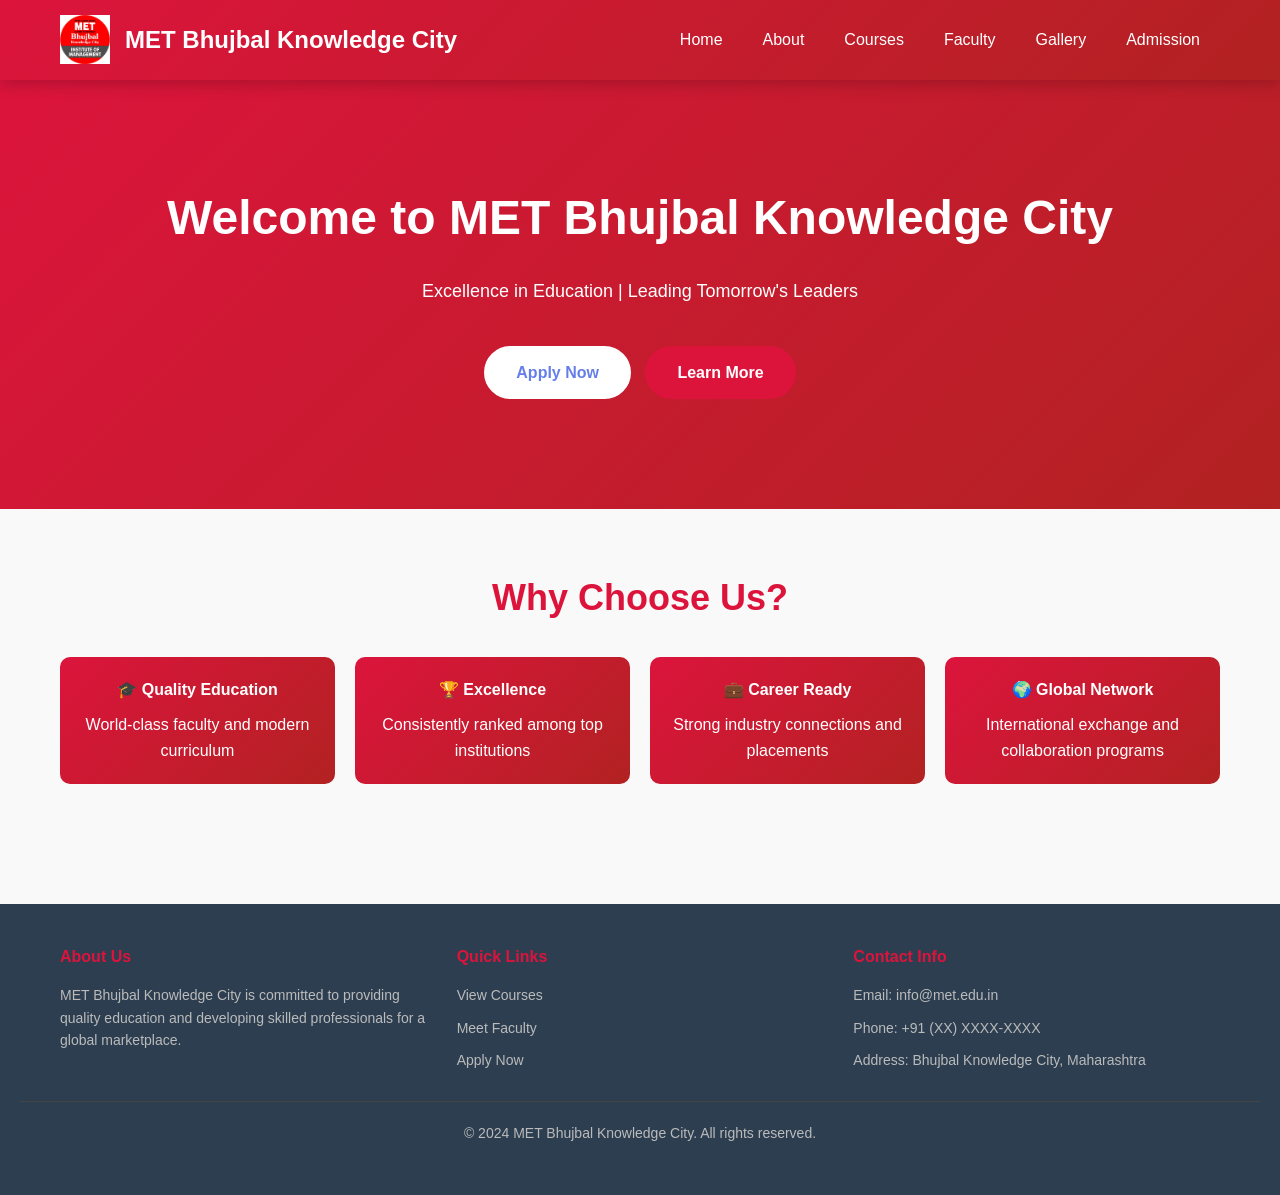
<file: CollegeWebsite/index.html>
<!DOCTYPE html>
<html lang="en">
<head>
    <meta charset="UTF-8">
    <meta name="viewport" content="width=device-width, initial-scale=1.0">
    <title>Home - MET Bhujbal Knowledge City</title>
    <link rel="stylesheet" href="CSS/style.css">
</head>
<body>
    <!-- Navigation Bar -->
    <nav>
        <div class="container">
            <div class="logo">MET Bhujbal Knowledge City</div>
            <ul>
                <li><a href="index.html">Home</a></li>
                <li><a href="about.html">About</a></li>
                <li><a href="courses.html">Courses</a></li>
                <li><a href="faculty.html">Faculty</a></li>
                <li><a href="gallery.html">Gallery</a></li>
                <li><a href="admission.html">Admission</a></li>
            </ul>
        </div>
    </nav>

    <!-- Hero Section -->
    <section class="hero">
        <div class="container">
            <h1>Welcome to MET Bhujbal Knowledge City</h1>
            <p>Excellence in Education | Leading Tomorrow's Leaders</p>
            <a href="admission.html" class="btn">Apply Now</a>
            <a href="about.html" class="btn btn-primary">Learn More</a>
        </div>
    </section>

    <!-- Main Content -->
    <section class="section">
        <div class="container">
            <h2>Why Choose Us?</h2>
            <div class="highlights">
                <div class="highlight-box">
                    <h4>🎓 Quality Education</h4>
                    <p>World-class faculty and modern curriculum</p>
                </div>
                <div class="highlight-box">
                    <h4>🏆 Excellence</h4>
                    <p>Consistently ranked among top institutions</p>
                </div>
                <div class="highlight-box">
                    <h4>💼 Career Ready</h4>
                    <p>Strong industry connections and placements</p>
                </div>
                <div class="highlight-box">
                    <h4>🌍 Global Network</h4>
                    <p>International exchange and collaboration programs</p>
                </div>
            </div>
        </div>
    </section>

    <!-- Footer -->
    <footer>
        <div class="container">
            <div>
                <h4>About Us</h4>
                <p>MET Bhujbal Knowledge City is committed to providing quality education and developing skilled professionals for a global marketplace.</p>
            </div>
            <div>
                <h4>Quick Links</h4>
                <p><a href="courses.html">View Courses</a></p>
                <p><a href="faculty.html">Meet Faculty</a></p>
                <p><a href="admission.html">Apply Now</a></p>
            </div>
            <div>
                <h4>Contact Info</h4>
                <p>Email: info@met.edu.in</p>
                <p>Phone: +91 (XX) XXXX-XXXX</p>
                <p>Address: Bhujbal Knowledge City, Maharashtra</p>
            </div>
        </div>
        <div class="footer-bottom">
            <p>&copy; 2024 MET Bhujbal Knowledge City. All rights reserved.</p>
        </div>
    </footer>
</body>
</html>
</file>
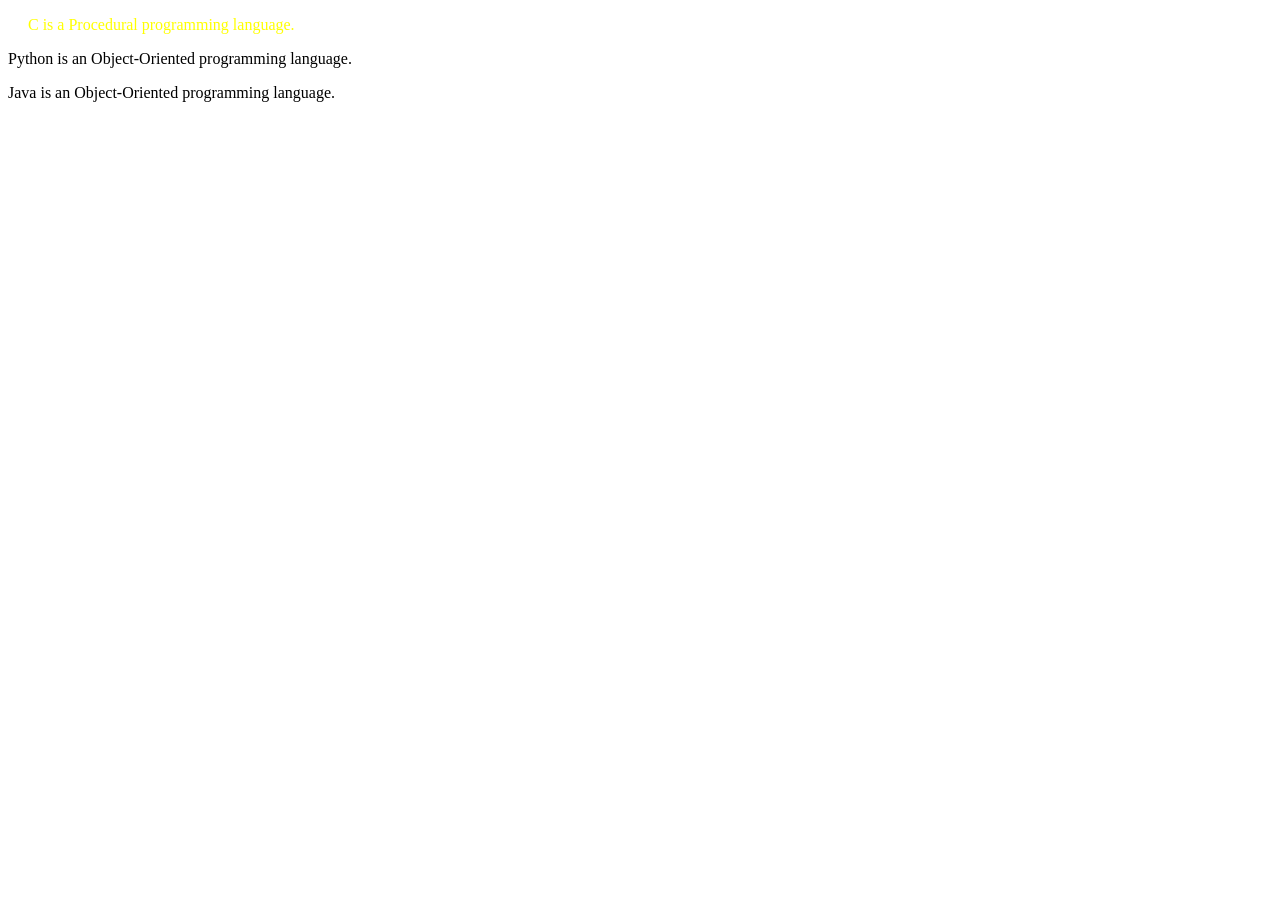
<file: Jul_13/index.html>
<!DOCTYPE html>
<html lang="en">
<head>
    <meta charset="UTF-8">
    <meta name="viewport" content="width=device-width, initial-scale=1.0">
    <title>Document</title>
    <style>
        #p1{
            color : yellow;
            margin-left: 20px;    
        }
    </style>
</head>

<body>
    <p id="p1">C is a Procedural programming language.</p>
    <p id="p2"> Python is an Object-Oriented programming language.</p>
    <P id="p3">Java is an  Object-Oriented programming language.</P>
</body>
</html>
</file>
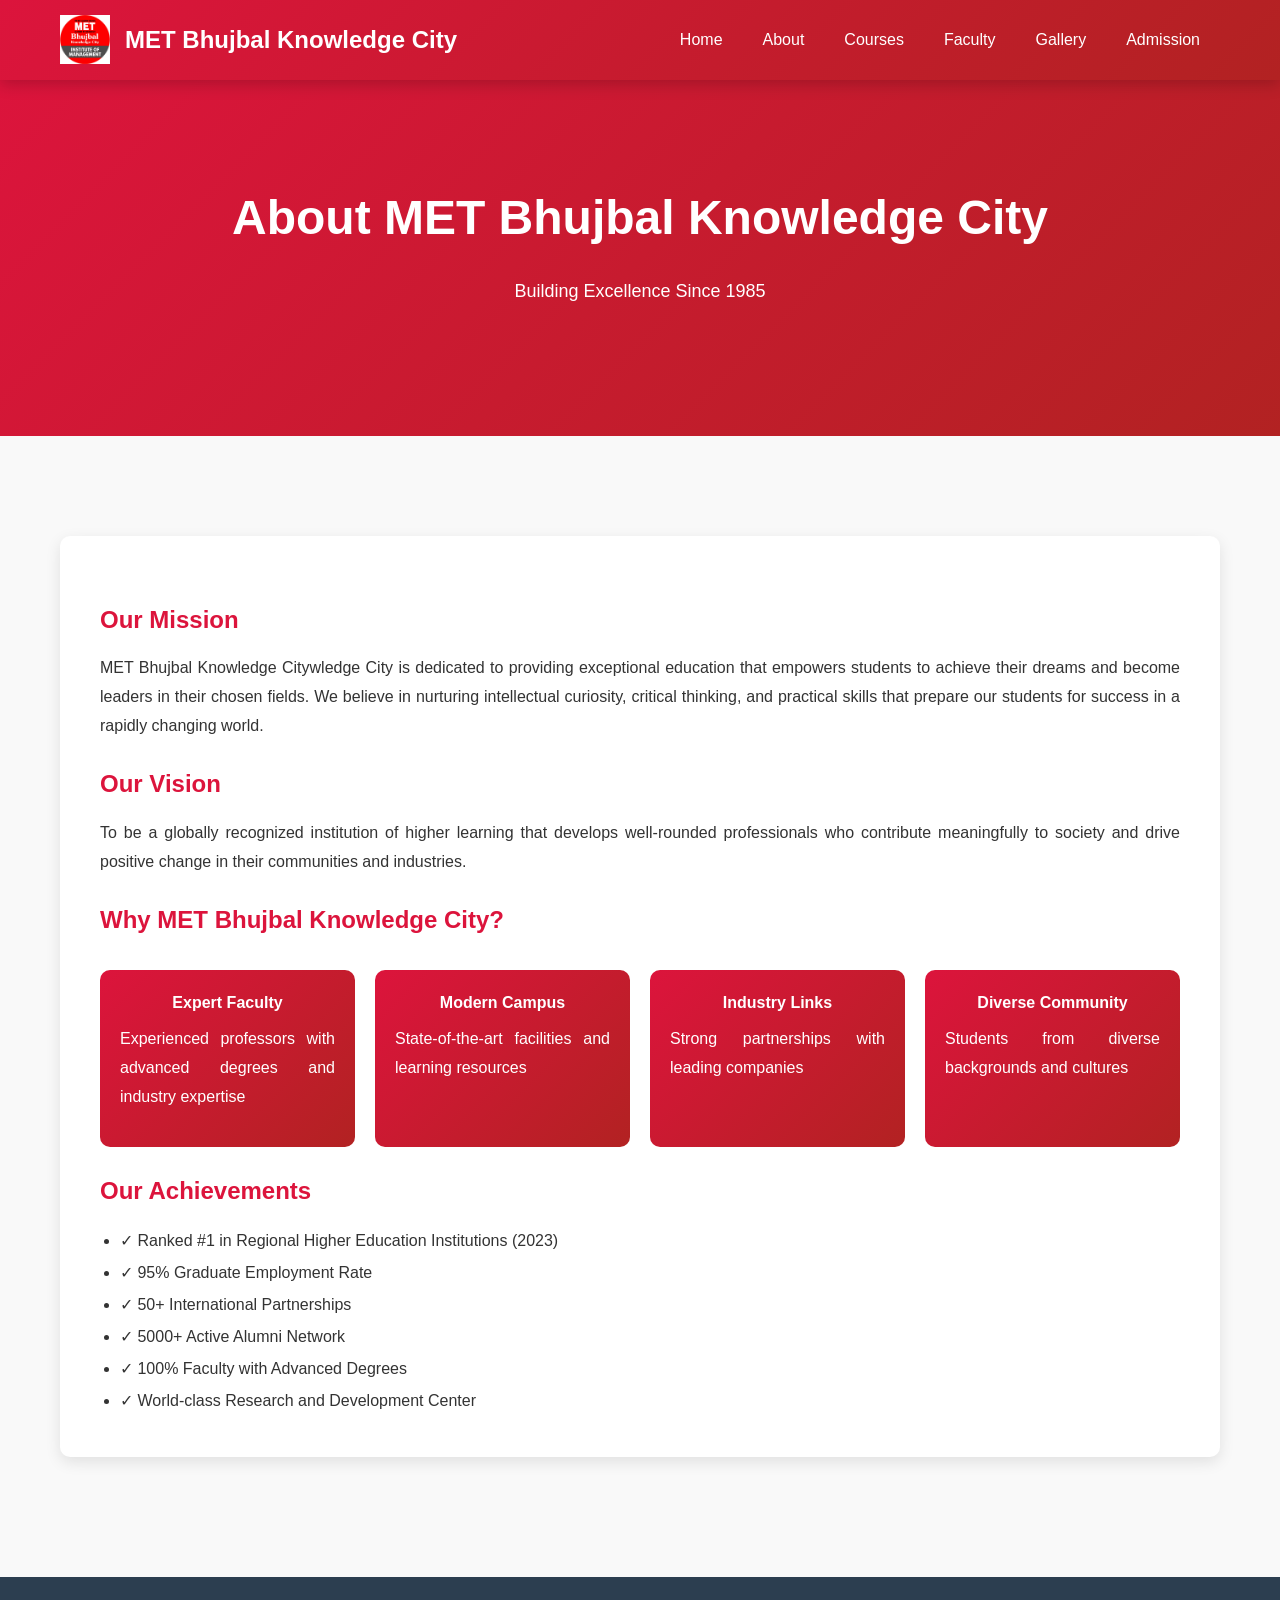
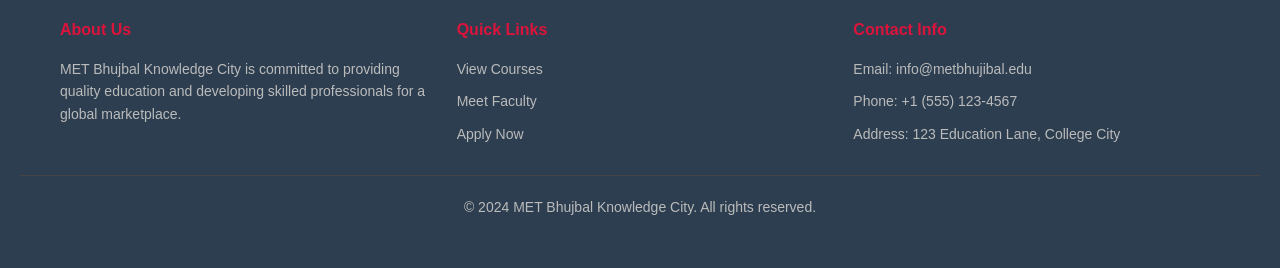
<file: CollegeWebsite/about.html>
<!DOCTYPE html>
<html lang="en">
<head>
    <meta charset="UTF-8">
    <meta name="viewport" content="width=device-width, initial-scale=1.0">
    <title>About Us - MET Bhujbal Knowledge City</title>
    <link rel="stylesheet" href="CSS/style.css">
</head>
<body>
    <!-- Navigation Bar -->
    <nav>
        <div class="container">
            <div class="logo">MET Bhujbal Knowledge City</div>
            <ul>
                <li><a href="index.html">Home</a></li>
                <li><a href="about.html">About</a></li>
                <li><a href="courses.html">Courses</a></li>
                <li><a href="faculty.html">Faculty</a></li>
                <li><a href="gallery.html">Gallery</a></li>
                <li><a href="admission.html">Admission</a></li>
            </ul>
        </div>
    </nav>

    <!-- Hero Section -->
    <section class="hero">
        <div class="container">
            <h1>About MET Bhujbal Knowledge City</h1>
            <p>Building Excellence Since 1985</p>
        </div>
    </section>

    <!-- About Content -->
    <section class="section">
        <div class="container">
            <div class="about-content">
                <h3>Our Mission</h3>
                <p>MET Bhujbal Knowledge Citywledge City is dedicated to providing exceptional education that empowers students to achieve their dreams and become leaders in their chosen fields. We believe in nurturing intellectual curiosity, critical thinking, and practical skills that prepare our students for success in a rapidly changing world.</p>

                <h3>Our Vision</h3>
                <p>To be a globally recognized institution of higher learning that develops well-rounded professionals who contribute meaningfully to society and drive positive change in their communities and industries.</p>

                <h3>Why MET Bhujbal Knowledge City?</h3>
                <div class="highlights">
                    <div class="highlight-box">
                        <h4>Expert Faculty</h4>
                        <p>Experienced professors with advanced degrees and industry expertise</p>
                    </div>
                    <div class="highlight-box">
                        <h4>Modern Campus</h4>
                        <p>State-of-the-art facilities and learning resources</p>
                    </div>
                    <div class="highlight-box">
                        <h4>Industry Links</h4>
                        <p>Strong partnerships with leading companies</p>
                    </div>
                    <div class="highlight-box">
                        <h4>Diverse Community</h4>
                        <p>Students from diverse backgrounds and cultures</p>
                    </div>
                </div>

                <h3>Our Achievements</h3>
                <ul style="margin-left: 20px; line-height: 2;">
                    <li>✓ Ranked #1 in Regional Higher Education Institutions (2023)</li>
                    <li>✓ 95% Graduate Employment Rate</li>
                    <li>✓ 50+ International Partnerships</li>
                    <li>✓ 5000+ Active Alumni Network</li>
                    <li>✓ 100% Faculty with Advanced Degrees</li>
                    <li>✓ World-class Research and Development Center</li>
                </ul>
            </div>
        </div>
    </section>

    <!-- Footer -->
    <footer>
        <div class="container">
            <div>
                <h4>About Us</h4>
                <p>MET Bhujbal Knowledge City is committed to providing quality education and developing skilled professionals for a global marketplace.</p>
            </div>
            <div>
                <h4>Quick Links</h4>
                <p><a href="courses.html">View Courses</a></p>
                <p><a href="faculty.html">Meet Faculty</a></p>
                <p><a href="admission.html">Apply Now</a></p>
            </div>
            <div>
                <h4>Contact Info</h4>
                <p>Email: info@metbhujibal.edu</p>
                <p>Phone: +1 (555) 123-4567</p>
                <p>Address: 123 Education Lane, College City</p>
            </div>
        </div>
        <div class="footer-bottom">
            <p>&copy; 2024 MET Bhujbal Knowledge City. All rights reserved.</p>
        </div>
    </footer>
</body>
</html>
</file>
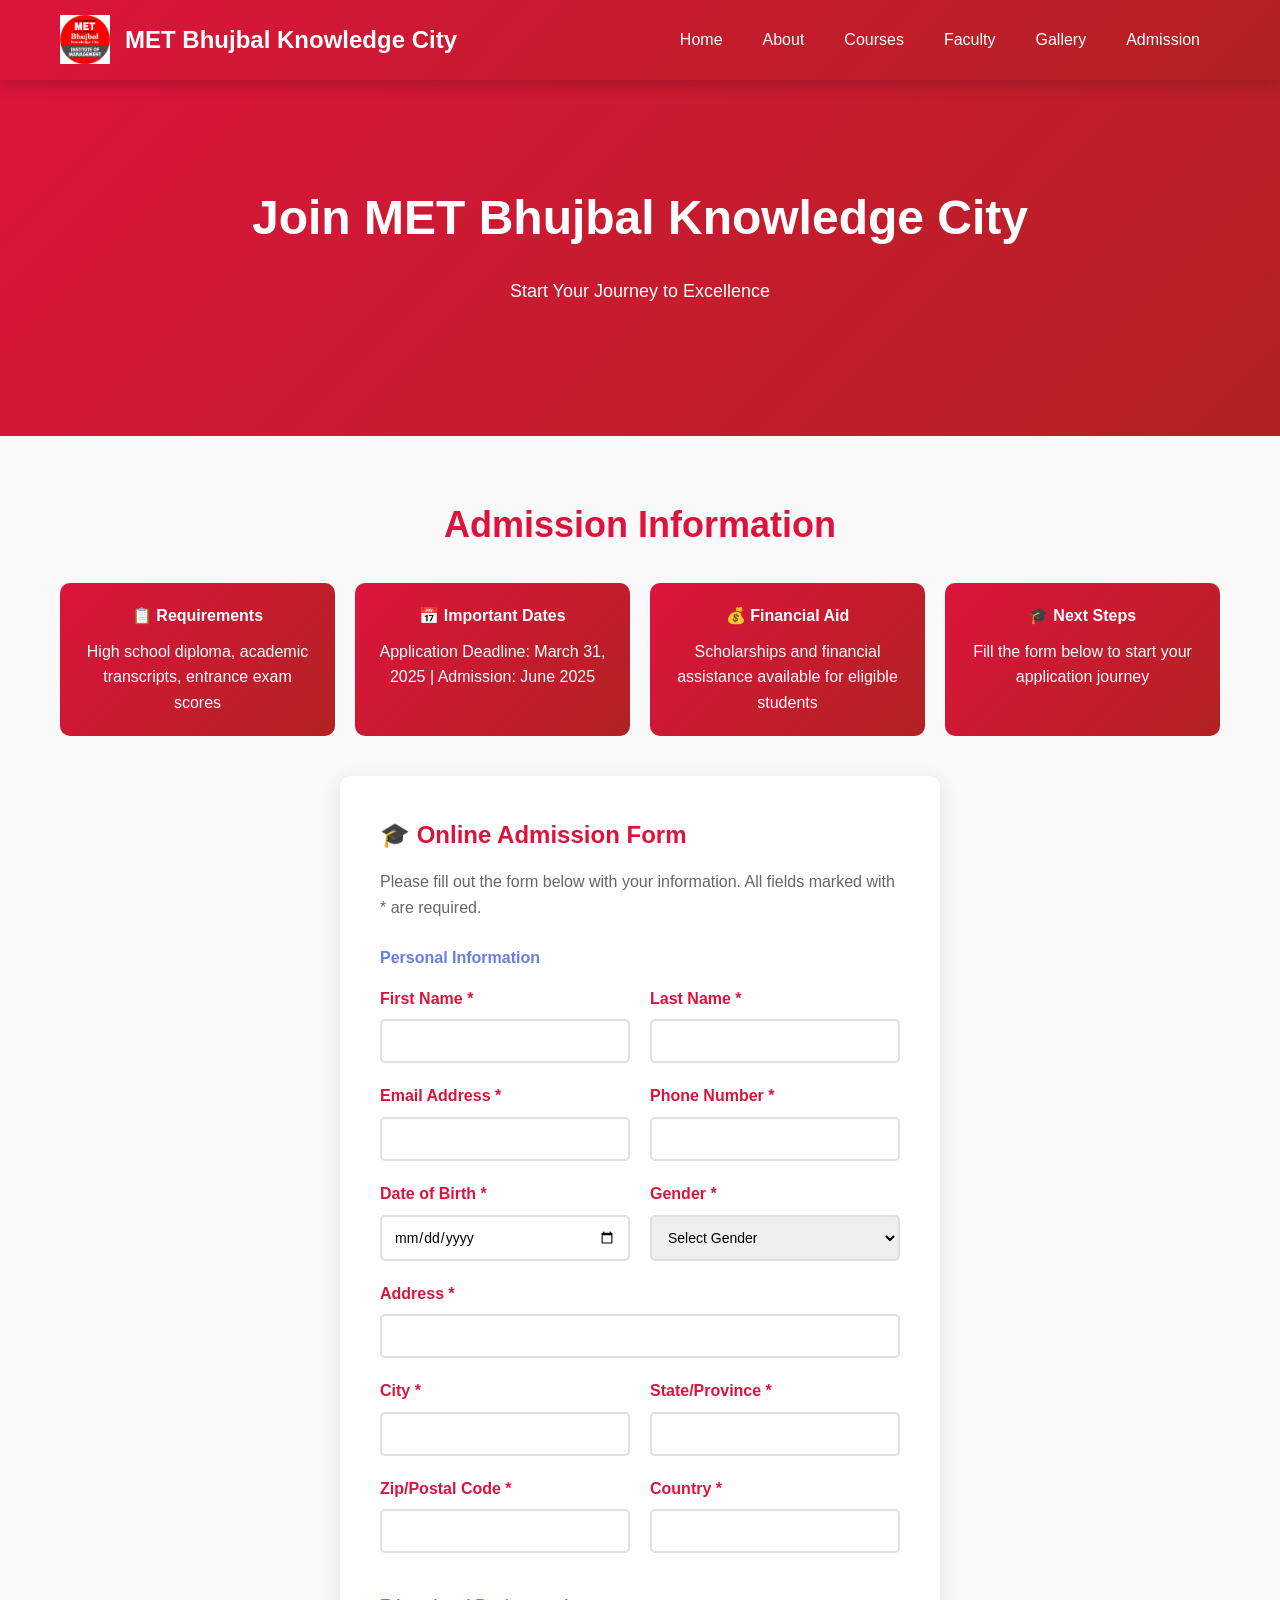
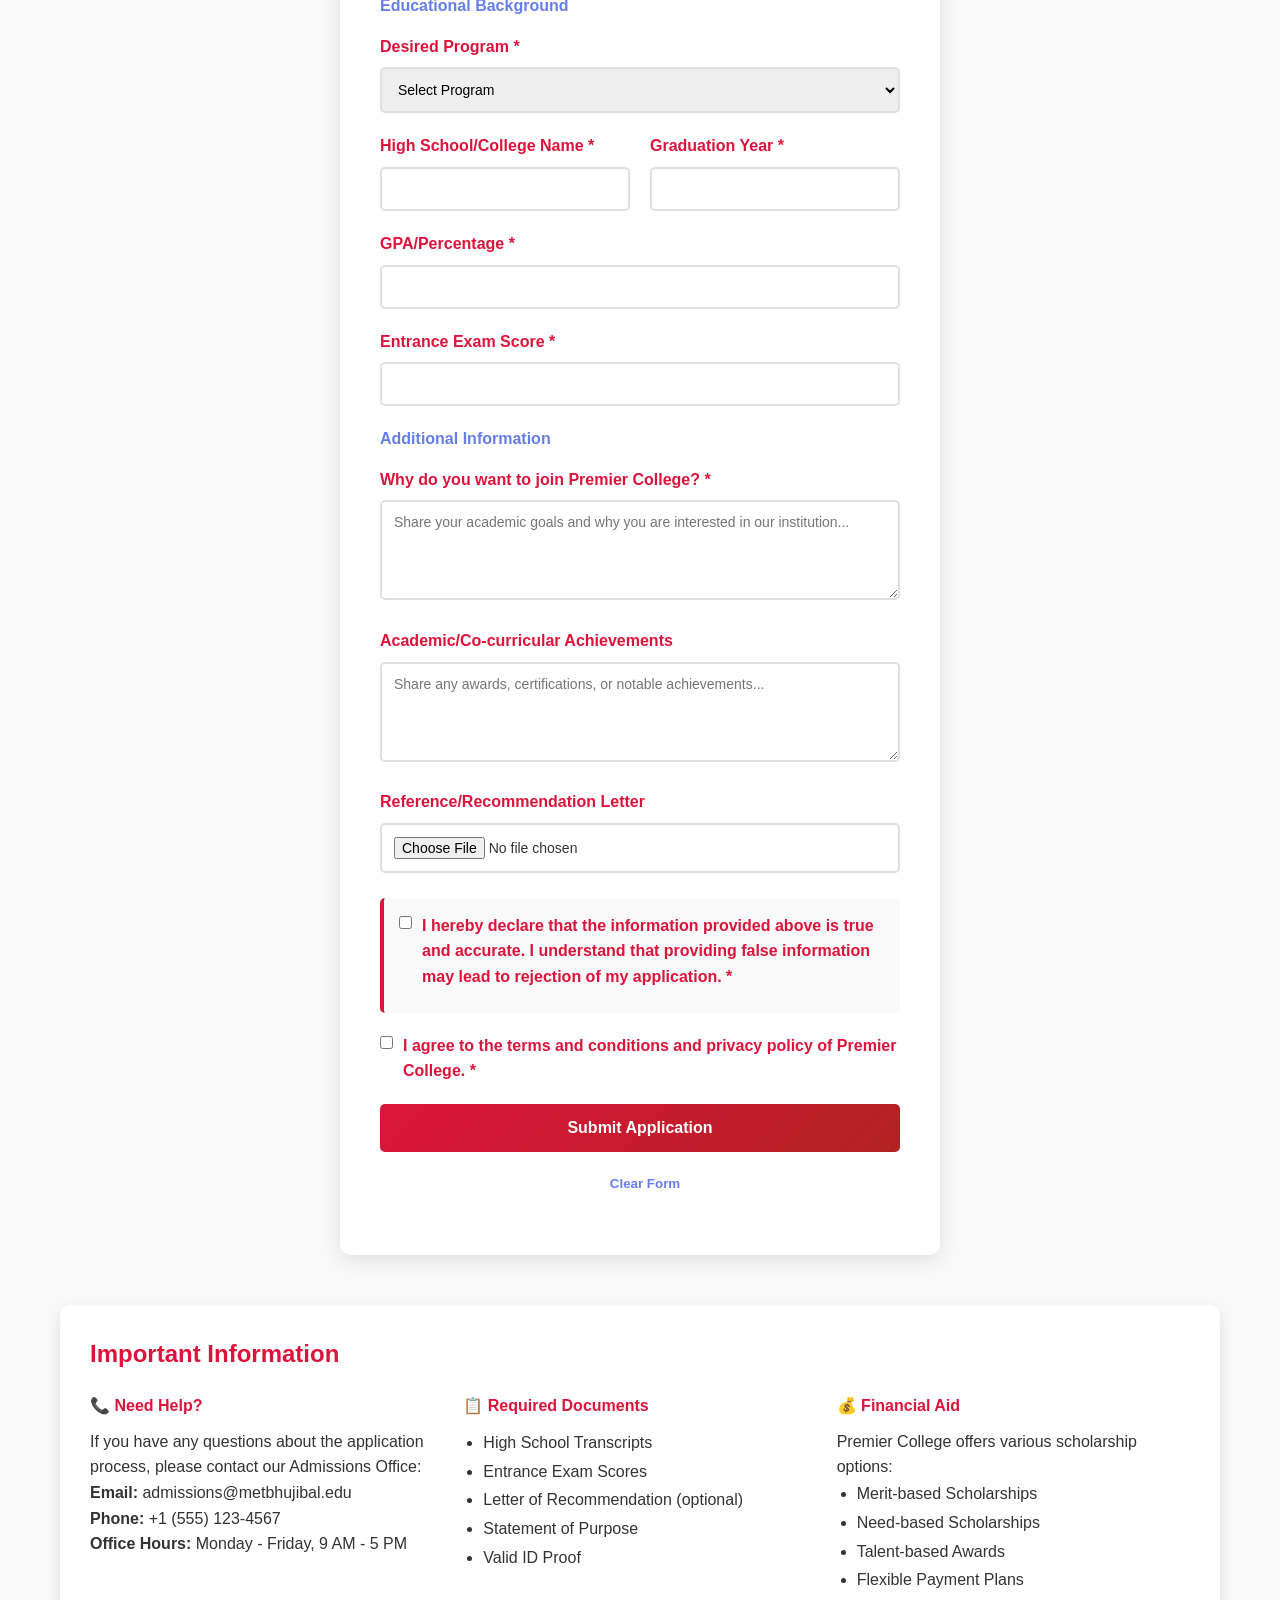
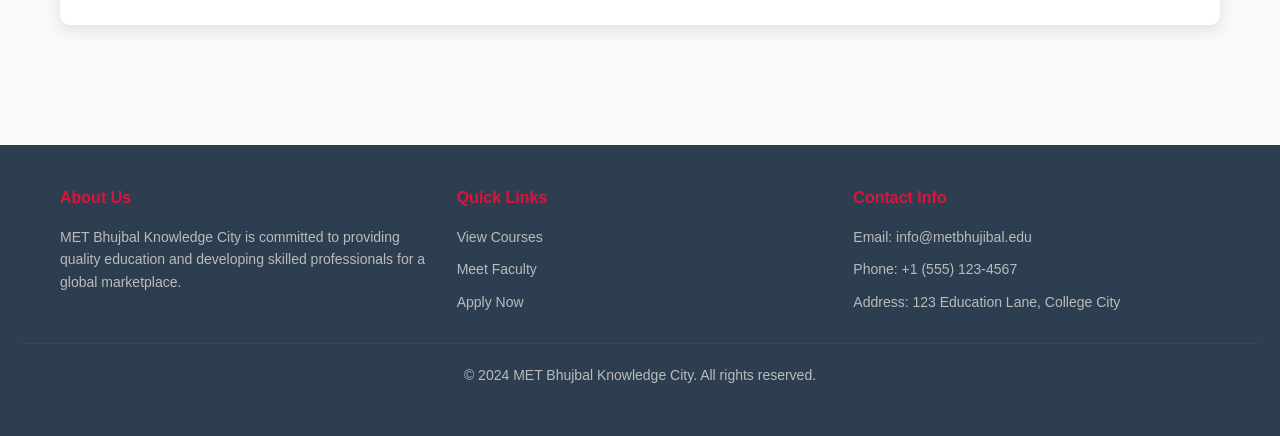
<file: CollegeWebsite/admission.html>
<!DOCTYPE html>
<html lang="en">
<head>
    <meta charset="UTF-8">
    <meta name="viewport" content="width=device-width, initial-scale=1.0">
    <title>Admission - MET Bhujbal Knowledge City</title>
    <link rel="stylesheet" href="CSS/style.css">
</head>
<body>
    <!-- Navigation Bar -->
    <nav>
        <div class="container">
            <div class="logo">MET Bhujbal Knowledge City</div>
            <ul>
                <li><a href="index.html">Home</a></li>
                <li><a href="about.html">About</a></li>
                <li><a href="courses.html">Courses</a></li>
                <li><a href="faculty.html">Faculty</a></li>
                <li><a href="gallery.html">Gallery</a></li>
                <li><a href="admission.html">Admission</a></li>
            </ul>
        </div>
    </nav>

    <!-- Hero Section -->
    <section class="hero">
        <div class="container">
            <h1>Join MET Bhujbal Knowledge City</h1>
            <p>Start Your Journey to Excellence</p>
        </div>
    </section>

    <!-- Admission Content -->
    <section class="section">
        <div class="container">
            <h2>Admission Information</h2>
            
            <!-- Information Boxes -->
            <div class="highlights">
                <div class="highlight-box">
                    <h4>📋 Requirements</h4>
                    <p>High school diploma, academic transcripts, entrance exam scores</p>
                </div>
                <div class="highlight-box">
                    <h4>📅 Important Dates</h4>
                    <p>Application Deadline: March 31, 2025 | Admission: June 2025</p>
                </div>
                <div class="highlight-box">
                    <h4>💰 Financial Aid</h4>
                    <p>Scholarships and financial assistance available for eligible students</p>
                </div>
                <div class="highlight-box">
                    <h4>🎓 Next Steps</h4>
                    <p>Fill the form below to start your application journey</p>
                </div>
            </div>

            <!-- Admission Form -->
            <div class="form-container">
                <h3>🎓 Online Admission Form</h3>
                <p style="margin-bottom: 25px; color: #666;">Please fill out the form below with your information. All fields marked with * are required.</p>
                
                <form onsubmit="handleSubmit(event)">
                    <!-- Personal Information -->
                    <h4 style="color: #667eea; margin-bottom: 15px; margin-top: 20px;">Personal Information</h4>
                    
                    <div class="form-row">
                        <div class="form-group">
                            <label for="firstName">First Name *</label>
                            <input type="text" id="firstName" name="firstName" required>
                        </div>
                        <div class="form-group">
                            <label for="lastName">Last Name *</label>
                            <input type="text" id="lastName" name="lastName" required>
                        </div>
                    </div>

                    <div class="form-row">
                        <div class="form-group">
                            <label for="email">Email Address *</label>
                            <input type="email" id="email" name="email" required>
                        </div>
                        <div class="form-group">
                            <label for="phone">Phone Number *</label>
                            <input type="tel" id="phone" name="phone" required>
                        </div>
                    </div>

                    <div class="form-row">
                        <div class="form-group">
                            <label for="dob">Date of Birth *</label>
                            <input type="date" id="dob" name="dob" required>
                        </div>
                        <div class="form-group">
                            <label for="gender">Gender *</label>
                            <select id="gender" name="gender" required>
                                <option value="">Select Gender</option>
                                <option value="male">Male</option>
                                <option value="female">Female</option>
                                <option value="other">Other</option>
                                <option value="prefer-not">Prefer not to say</option>
                            </select>
                        </div>
                    </div>

                    <div class="form-group">
                        <label for="address">Address *</label>
                        <input type="text" id="address" name="address" required>
                    </div>

                    <div class="form-row">
                        <div class="form-group">
                            <label for="city">City *</label>
                            <input type="text" id="city" name="city" required>
                        </div>
                        <div class="form-group">
                            <label for="state">State/Province *</label>
                            <input type="text" id="state" name="state" required>
                        </div>
                    </div>

                    <div class="form-row">
                        <div class="form-group">
                            <label for="zipcode">Zip/Postal Code *</label>
                            <input type="text" id="zipcode" name="zipcode" required>
                        </div>
                        <div class="form-group">
                            <label for="country">Country *</label>
                            <input type="text" id="country" name="country" required>
                        </div>
                    </div>

                    <!-- Educational Background -->
                    <h4 style="color: #667eea; margin-bottom: 15px; margin-top: 20px;">Educational Background</h4>
                    
                    <div class="form-group">
                        <label for="program">Desired Program *</label>
                        <select id="program" name="program" required>
                            <option value="">Select Program</option>
                            <option value="bsc-cs">Bachelor of Science in Computer Science</option>
                            <option value="bba">Bachelor of Business Administration</option>
                            <option value="bsc-ce">Bachelor of Science in Civil Engineering</option>
                            <option value="ba-english">Bachelor of Arts in English Literature</option>
                            <option value="bsc-biotech">Bachelor of Science in Biotechnology</option>
                            <option value="msc-ds">Master of Science in Data Science</option>
                            <option value="mba">Master of Business Administration</option>
                            <option value="bsc-me">Bachelor of Science in Mechanical Engineering</option>
                        </select>
                    </div>

                    <div class="form-row">
                        <div class="form-group">
                            <label for="highschool">High School/College Name *</label>
                            <input type="text" id="highschool" name="highschool" required>
                        </div>
                        <div class="form-group">
                            <label for="graduation">Graduation Year *</label>
                            <input type="number" id="graduation" name="graduation" min="2000" max="2099" required>
                        </div>
                    </div>

                    <div class="form-group">
                        <label for="gpa">GPA/Percentage *</label>
                        <input type="number" id="gpa" name="gpa" step="0.01" min="0" max="4" required>
                    </div>

                    <div class="form-group">
                        <label for="examScore">Entrance Exam Score *</label>
                        <input type="number" id="examScore" name="examScore" required>
                    </div>

                    <!-- Additional Information -->
                    <h4 style="color: #667eea; margin-bottom: 15px; margin-top: 20px;">Additional Information</h4>
                    
                    <div class="form-group">
                        <label for="motivation">Why do you want to join Premier College? *</label>
                        <textarea id="motivation" name="motivation" required placeholder="Share your academic goals and why you are interested in our institution..."></textarea>
                    </div>

                    <div class="form-group">
                        <label for="achievements">Academic/Co-curricular Achievements</label>
                        <textarea id="achievements" name="achievements" placeholder="Share any awards, certifications, or notable achievements..."></textarea>
                    </div>

                    <div class="form-group">
                        <label for="reference">Reference/Recommendation Letter</label>
                        <input type="file" id="reference" name="reference" accept=".pdf,.doc,.docx">
                    </div>

                    <!-- Declaration -->
                    <div class="form-group" style="margin-top: 25px; padding: 15px; background-color: #f9f9f9; border-left: 4px solid #DC143C; border-radius: 5px;">
                        <label style="display: flex; align-items: flex-start; cursor: pointer;">
                            <input type="checkbox" id="declaration" name="declaration" required style="width: auto; margin-right: 10px; margin-top: 3px;">
                            <span>I hereby declare that the information provided above is true and accurate. I understand that providing false information may lead to rejection of my application. *</span>
                        </label>
                    </div>

                    <div class="form-group">
                        <label style="display: flex; align-items: flex-start; cursor: pointer;">
                            <input type="checkbox" id="terms" name="terms" required style="width: auto; margin-right: 10px; margin-top: 3px;">
                            <span>I agree to the terms and conditions and privacy policy of Premier College. *</span>
                        </label>
                    </div>

                    <!-- Submit Button -->
                    <button type="submit" class="submit-btn">Submit Application</button>
                    <button type="reset" class="btn" style="width: 100%; margin-top: 10px;">Clear Form</button>
                </form>
            </div>

            <!-- Additional Information -->
            <div style="margin-top: 50px; background: white; padding: 30px; border-radius: 10px; box-shadow: 0 5px 15px rgba(0, 0, 0, 0.1);">
                <h3>Important Information</h3>
                <div style="display: grid; grid-template-columns: repeat(auto-fit, minmax(250px, 1fr)); gap: 20px; margin-top: 20px;">
                    <div>
                        <h4 style="color: #DC143C; margin-bottom: 10px;">📞 Need Help?</h4>
                        <p>If you have any questions about the application process, please contact our Admissions Office:</p>
                        <p><strong>Email:</strong> admissions@metbhujibal.edu</p>
                        <p><strong>Phone:</strong> +1 (555) 123-4567</p>
                        <p><strong>Office Hours:</strong> Monday - Friday, 9 AM - 5 PM</p>
                    </div>
                    <div>
                        <h4 style="color: #DC143C; margin-bottom: 10px;">📋 Required Documents</h4>
                        <ul style="margin-left: 20px; line-height: 1.8;">
                            <li>High School Transcripts</li>
                            <li>Entrance Exam Scores</li>
                            <li>Letter of Recommendation (optional)</li>
                            <li>Statement of Purpose</li>
                            <li>Valid ID Proof</li>
                        </ul>
                    </div>
                    <div>
                        <h4 style="color: #DC143C; margin-bottom: 10px;">💰 Financial Aid</h4>
                        <p>Premier College offers various scholarship options:</p>
                        <ul style="margin-left: 20px; line-height: 1.8;">
                            <li>Merit-based Scholarships</li>
                            <li>Need-based Scholarships</li>
                            <li>Talent-based Awards</li>
                            <li>Flexible Payment Plans</li>
                        </ul>
                    </div>
                </div>
            </div>
        </div>
    </section>

    <!-- Footer -->
    <footer>
        <div class="container">
            <div>
                <h4>About Us</h4>
                <p>MET Bhujbal Knowledge City is committed to providing quality education and developing skilled professionals for a global marketplace.</p>
            </div>
            <div>
                <h4>Quick Links</h4>
                <p><a href="courses.html">View Courses</a></p>
                <p><a href="faculty.html">Meet Faculty</a></p>
                <p><a href="admission.html">Apply Now</a></p>
            </div>
            <div>
                <h4>Contact Info</h4>
                <p>Email: info@metbhujibal.edu</p>
                <p>Phone: +1 (555) 123-4567</p>
                <p>Address: 123 Education Lane, College City</p>
            </div>
        </div>
        <div class="footer-bottom">
            <p>&copy; 2024 MET Bhujbal Knowledge City. All rights reserved.</p>
        </div>
    </footer>

    <script>
        function handleSubmit(event) {
            event.preventDefault();
            
            // Get form data
            const firstName = document.getElementById('firstName').value;
            const lastName = document.getElementById('lastName').value;
            const email = document.getElementById('email').value;
            
            // Show success message
            alert(`Thank you for your application, ${firstName} ${lastName}!\n\nA confirmation email has been sent to ${email}.\n\nOur admissions team will review your application and contact you within 5-7 business days.`);
            
            // Reset form
            document.querySelector('form').reset();
        }
    </script>
</body>
</html>
</file>
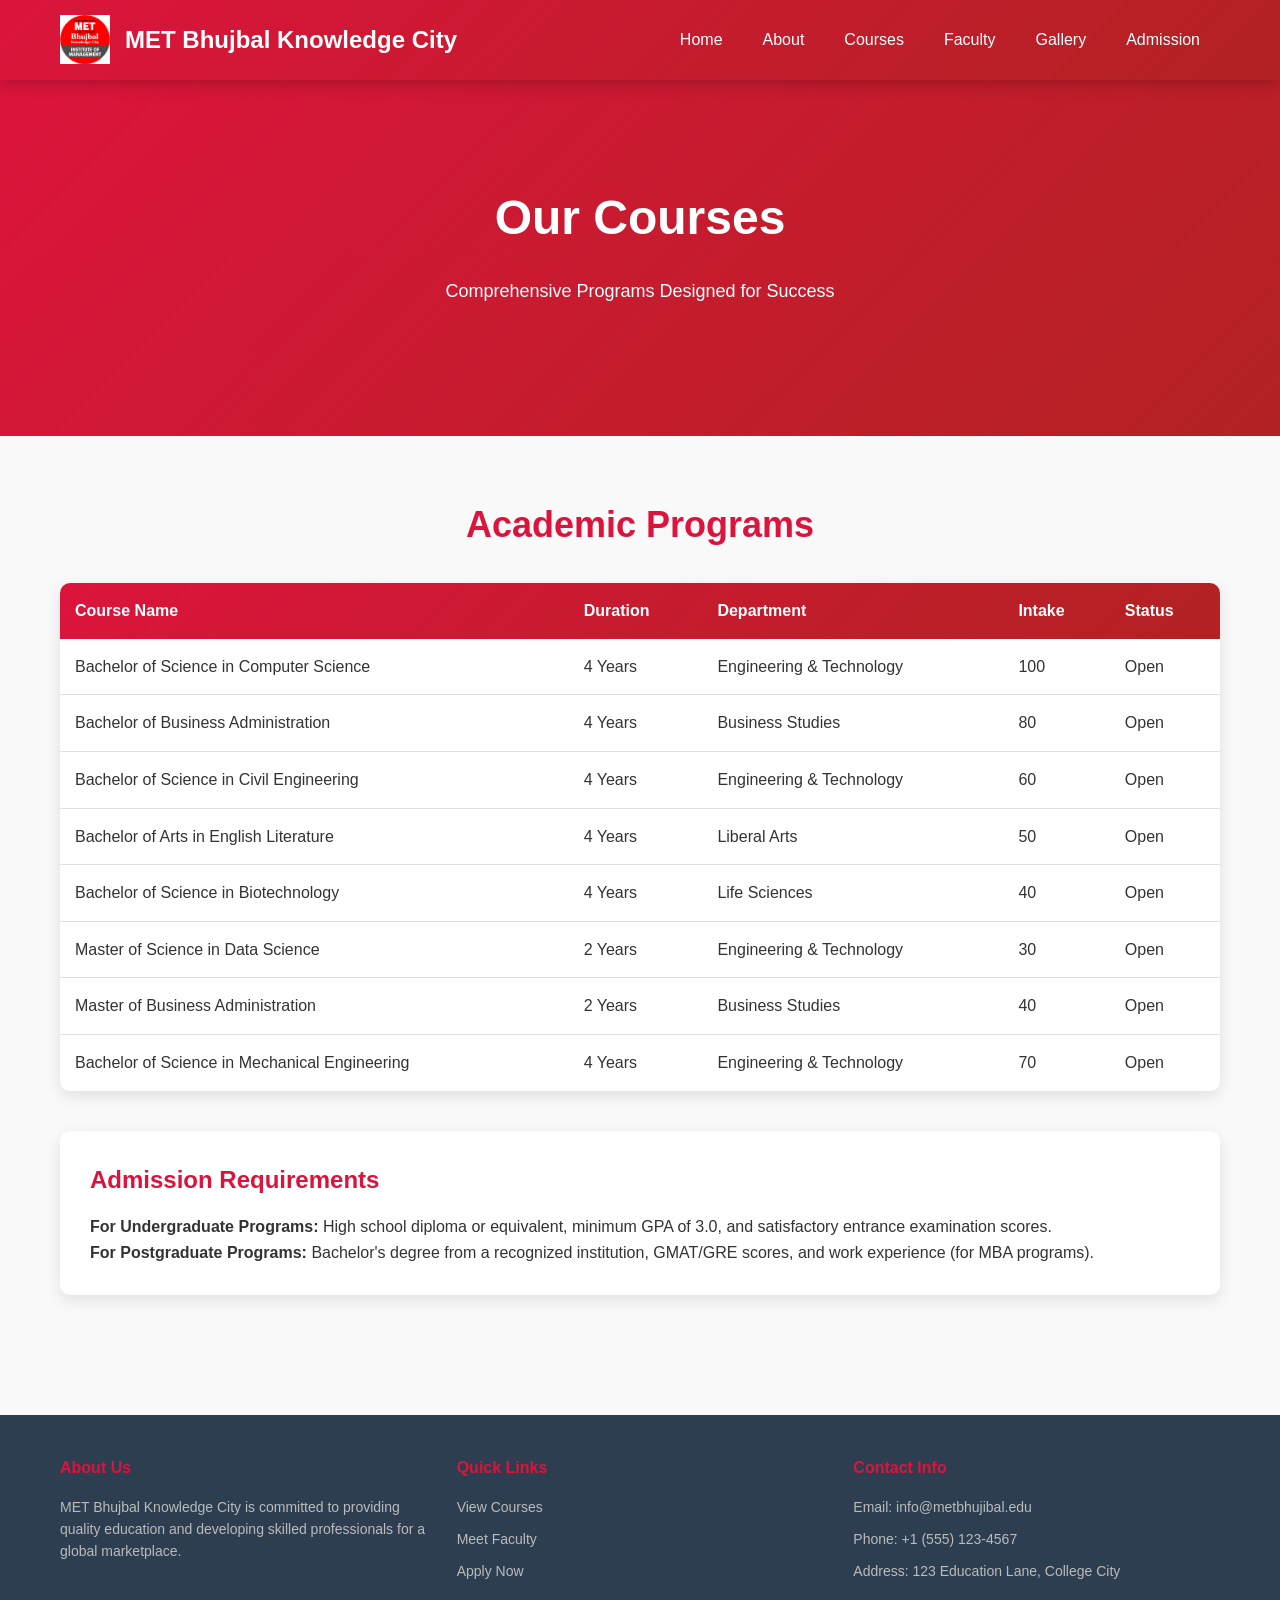
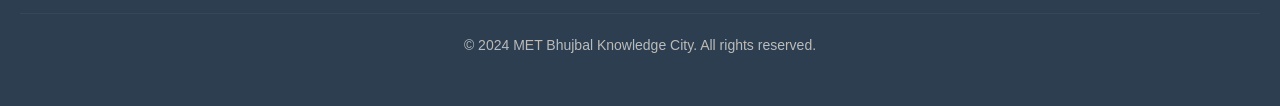
<file: CollegeWebsite/courses.html>
<!DOCTYPE html>
<html lang="en">
<head>
    <meta charset="UTF-8">
    <meta name="viewport" content="width=device-width, initial-scale=1.0">
    <title>Courses - MET Bhujbal Knowledge City</title>
    <link rel="stylesheet" href="CSS/style.css">
</head>
<body>
    <!-- Navigation Bar -->
    <nav>
        <div class="container">
            <div class="logo">MET Bhujbal Knowledge City</div>
            <ul>
                <li><a href="index.html">Home</a></li>
                <li><a href="about.html">About</a></li>
                <li><a href="courses.html">Courses</a></li>
                <li><a href="faculty.html">Faculty</a></li>
                <li><a href="gallery.html">Gallery</a></li>
                <li><a href="admission.html">Admission</a></li>
            </ul>
        </div>
    </nav>

    <!-- Hero Section -->
    <section class="hero">
        <div class="container">
            <h1>Our Courses</h1>
            <p>Comprehensive Programs Designed for Success</p>
        </div>
    </section>

    <!-- Courses Table -->
    <section class="section">
        <div class="container">
            <h2>Academic Programs</h2>
            <table class="course-table">
                <thead>
                    <tr>
                        <th>Course Name</th>
                        <th>Duration</th>
                        <th>Department</th>
                        <th>Intake</th>
                        <th>Status</th>
                    </tr>
                </thead>
                <tbody>
                    <tr>
                        <td>Bachelor of Science in Computer Science</td>
                        <td>4 Years</td>
                        <td>Engineering & Technology</td>
                        <td>100</td>
                        <td>Open</td>
                    </tr>
                    <tr>
                        <td>Bachelor of Business Administration</td>
                        <td>4 Years</td>
                        <td>Business Studies</td>
                        <td>80</td>
                        <td>Open</td>
                    </tr>
                    <tr>
                        <td>Bachelor of Science in Civil Engineering</td>
                        <td>4 Years</td>
                        <td>Engineering & Technology</td>
                        <td>60</td>
                        <td>Open</td>
                    </tr>
                    <tr>
                        <td>Bachelor of Arts in English Literature</td>
                        <td>4 Years</td>
                        <td>Liberal Arts</td>
                        <td>50</td>
                        <td>Open</td>
                    </tr>
                    <tr>
                        <td>Bachelor of Science in Biotechnology</td>
                        <td>4 Years</td>
                        <td>Life Sciences</td>
                        <td>40</td>
                        <td>Open</td>
                    </tr>
                    <tr>
                        <td>Master of Science in Data Science</td>
                        <td>2 Years</td>
                        <td>Engineering & Technology</td>
                        <td>30</td>
                        <td>Open</td>
                    </tr>
                    <tr>
                        <td>Master of Business Administration</td>
                        <td>2 Years</td>
                        <td>Business Studies</td>
                        <td>40</td>
                        <td>Open</td>
                    </tr>
                    <tr>
                        <td>Bachelor of Science in Mechanical Engineering</td>
                        <td>4 Years</td>
                        <td>Engineering & Technology</td>
                        <td>70</td>
                        <td>Open</td>
                    </tr>
                </tbody>
            </table>

            <div style="margin-top: 40px; background: white; padding: 30px; border-radius: 10px; box-shadow: 0 5px 15px rgba(0, 0, 0, 0.1);">
                <h3>Admission Requirements</h3>
                <p><strong>For Undergraduate Programs:</strong> High school diploma or equivalent, minimum GPA of 3.0, and satisfactory entrance examination scores.</p>
                <p><strong>For Postgraduate Programs:</strong> Bachelor's degree from a recognized institution, GMAT/GRE scores, and work experience (for MBA programs).</p>
            </div>
        </div>
    </section>

    <!-- Footer -->
    <footer>
        <div class="container">
            <div>
                <h4>About Us</h4>
                <p>MET Bhujbal Knowledge City is committed to providing quality education and developing skilled professionals for a global marketplace.</p>
            </div>
            <div>
                <h4>Quick Links</h4>
                <p><a href="courses.html">View Courses</a></p>
                <p><a href="faculty.html">Meet Faculty</a></p>
                <p><a href="admission.html">Apply Now</a></p>
            </div>
            <div>
                <h4>Contact Info</h4>
                <p>Email: info@metbhujibal.edu</p>
                <p>Phone: +1 (555) 123-4567</p>
                <p>Address: 123 Education Lane, College City</p>
            </div>
        </div>
        <div class="footer-bottom">
            <p>&copy; 2024 MET Bhujbal Knowledge City. All rights reserved.</p>
        </div>
    </footer>
</body>
</html>
</file>
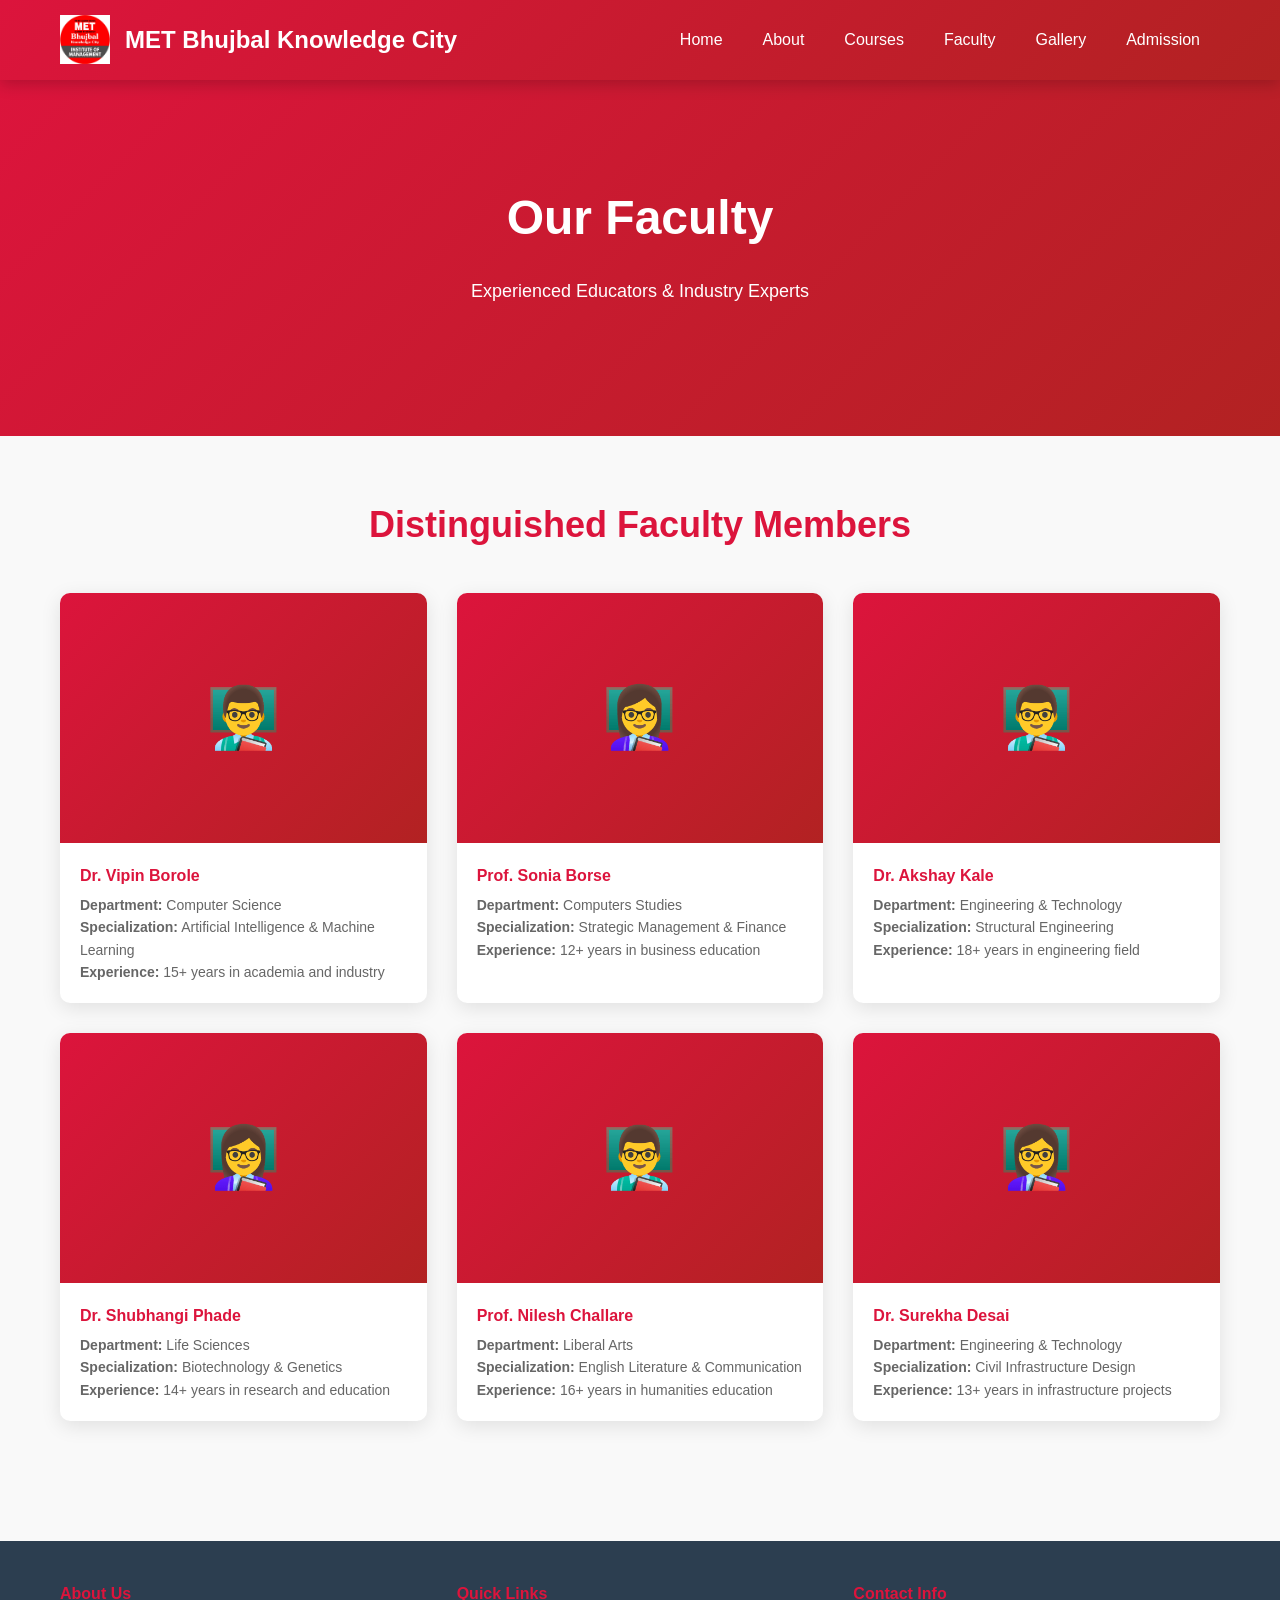
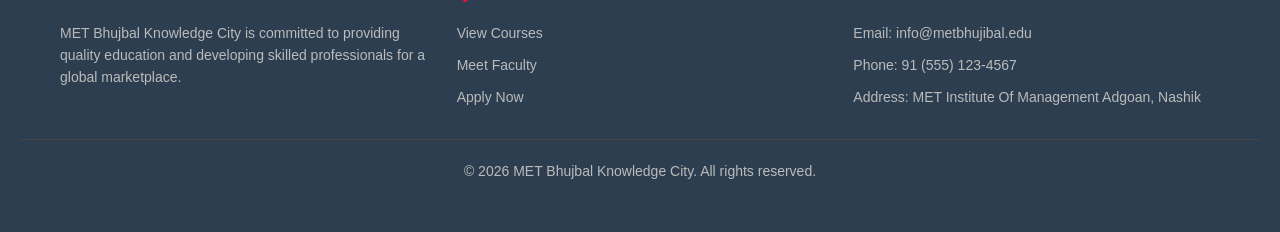
<file: CollegeWebsite/faculty.html>
<!DOCTYPE html>
<html lang="en">
<head>
    <meta charset="UTF-8">
    <meta name="viewport" content="width=device-width, initial-scale=1.0">
    <title>Faculty - MET Bhujbal Knowledge City</title>
    <link rel="stylesheet" href="CSS/style.css">
</head>
<body>
    <!-- Navigation Bar -->
    <nav>
        <div class="container">
            <div class="logo">MET Bhujbal Knowledge City</div>
            <ul>
                <li><a href="index.html">Home</a></li>
                <li><a href="about.html">About</a></li>
                <li><a href="courses.html">Courses</a></li>
                <li><a href="faculty.html">Faculty</a></li>
                <li><a href="gallery.html">Gallery</a></li>
                <li><a href="admission.html">Admission</a></li>
            </ul>
        </div>
    </nav>

    <!-- Hero Section -->
    <section class="hero">
        <div class="container">
            <h1>Our Faculty</h1>
            <p>Experienced Educators & Industry Experts</p>
        </div>
    </section>

    <!-- Faculty Grid -->
    <section class="section">
        <div class="container">
            <h2>Distinguished Faculty Members</h2>
            <div class="faculty-grid">
                <div class="faculty-card">
                    <div class="faculty-image">👨‍🏫</div>
                    <div class="faculty-info">
                        <h4>Dr. Vipin Borole</h4>
                        <p><strong>Department:</strong> Computer Science</p>
                        <p><strong>Specialization:</strong> Artificial Intelligence & Machine Learning</p>
                        <p><strong>Experience:</strong> 15+ years in academia and industry</p>
                    </div>
                </div>

                <div class="faculty-card">
                    <div class="faculty-image">👩‍🏫</div>
                    <div class="faculty-info">
                        <h4>Prof. Sonia Borse</h4>
                        <p><strong>Department:</strong> Computers Studies</p>
                        <p><strong>Specialization:</strong> Strategic Management & Finance</p>
                        <p><strong>Experience:</strong> 12+ years in business education</p>
                    </div>
                </div>

                <div class="faculty-card">
                    <div class="faculty-image">👨‍🏫</div>
                    <div class="faculty-info">
                        <h4>Dr. Akshay Kale</h4>
                        <p><strong>Department:</strong> Engineering & Technology</p>
                        <p><strong>Specialization:</strong> Structural Engineering</p>
                        <p><strong>Experience:</strong> 18+ years in engineering field</p>
                    </div>
                </div>

                <div class="faculty-card">
                    <div class="faculty-image">👩‍🏫</div>
                    <div class="faculty-info">
                        <h4>Dr. Shubhangi Phade</h4>
                        <p><strong>Department:</strong> Life Sciences</p>
                        <p><strong>Specialization:</strong> Biotechnology & Genetics</p>
                        <p><strong>Experience:</strong> 14+ years in research and education</p>
                    </div>
                </div>

                <div class="faculty-card">
                    <div class="faculty-image">👨‍🏫</div>
                    <div class="faculty-info">
                        <h4>Prof. Nilesh Challare</h4>
                        <p><strong>Department:</strong> Liberal Arts</p>
                        <p><strong>Specialization:</strong> English Literature & Communication</p>
                        <p><strong>Experience:</strong> 16+ years in humanities education</p>
                    </div>
                </div>

                <div class="faculty-card">
                    <div class="faculty-image">👩‍🏫</div>
                    <div class="faculty-info">
                        <h4>Dr. Surekha Desai</h4>
                        <p><strong>Department:</strong> Engineering & Technology</p>
                        <p><strong>Specialization:</strong> Civil Infrastructure Design</p>
                        <p><strong>Experience:</strong> 13+ years in infrastructure projects</p>
                    </div>
                </div>
            </div>
        </div>
    </section>

    <!-- Footer -->
    <footer>
        <div class="container">
            <div>
                <h4>About Us</h4>
                <p>MET Bhujbal Knowledge City is committed to providing quality education and developing skilled professionals for a global marketplace.</p>
            </div>
            <div>
                <h4>Quick Links</h4>
                <p><a href="courses.html">View Courses</a></p>
                <p><a href="faculty.html">Meet Faculty</a></p>
                <p><a href="admission.html">Apply Now</a></p>
            </div>
            <div>
                <h4>Contact Info</h4>
                <p>Email: info@metbhujibal.edu</p>
                <p>Phone: 91 (555) 123-4567</p>
                <p>Address: MET Institute Of Management Adgoan, Nashik</p>
            </div>
        </div>
        <div class="footer-bottom">
            <p>&copy; 2026 MET Bhujbal Knowledge City. All rights reserved.</p>
        </div>
    </footer>
</body>
</html>
</file>
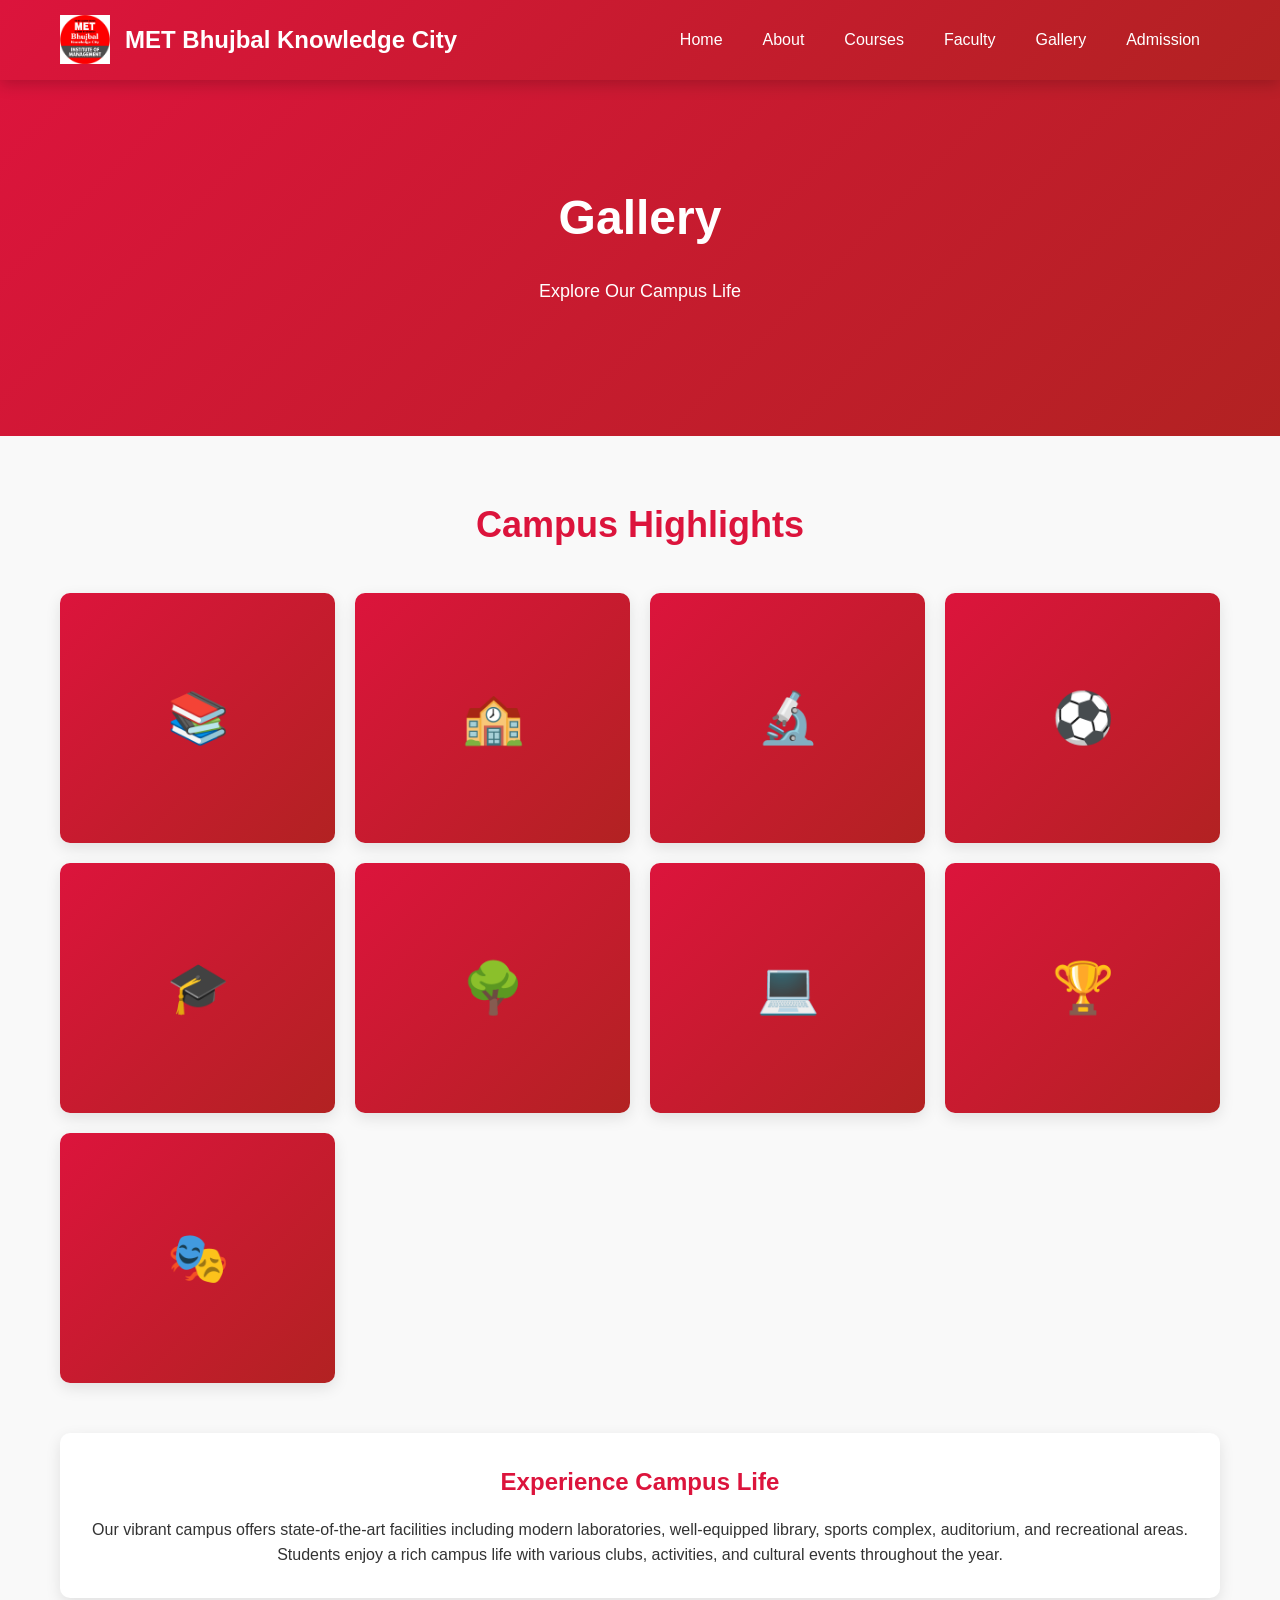
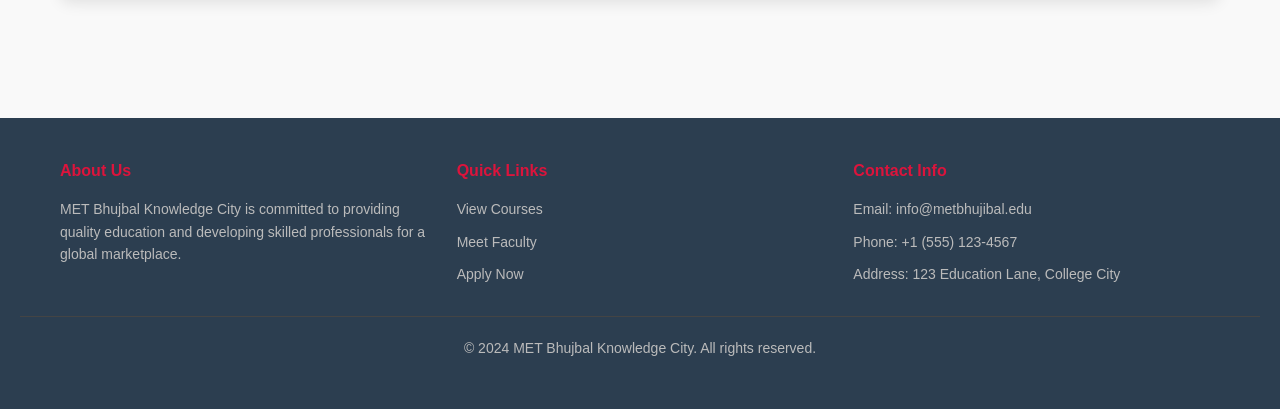
<file: CollegeWebsite/gallery.html>
<!DOCTYPE html>
<html lang="en">
<head>
    <meta charset="UTF-8">
    <meta name="viewport" content="width=device-width, initial-scale=1.0">
    <title>Gallery - MET Bhujbal Knowledge City</title>
    <link rel="stylesheet" href="CSS/style.css">
</head>
<body>
    <!-- Navigation Bar -->
    <nav>
        <div class="container">
            <div class="logo">MET Bhujbal Knowledge City</div>
            <ul>
                <li><a href="index.html">Home</a></li>
                <li><a href="about.html">About</a></li>
                <li><a href="courses.html">Courses</a></li>
                <li><a href="faculty.html">Faculty</a></li>
                <li><a href="gallery.html">Gallery</a></li>
                <li><a href="admission.html">Admission</a></li>
            </ul>
        </div>
    </nav>

    <!-- Hero Section -->
    <section class="hero">
        <div class="container">
            <h1>Gallery</h1>
            <p>Explore Our Campus Life</p>
        </div>
    </section>

    <!-- Gallery Grid -->
    <section class="section">
        <div class="container">
            <h2>Campus Highlights</h2>
            <div class="gallery-grid">
                <div class="gallery-item">📚</div>
                <div class="gallery-item">🏫</div>
                <div class="gallery-item">🔬</div>
                <div class="gallery-item">⚽</div>
                <div class="gallery-item">🎓</div>
                <div class="gallery-item">🌳</div>
                <div class="gallery-item">💻</div>
                <div class="gallery-item">🏆</div>
                <div class="gallery-item">🎭</div>
            </div>

            <div style="margin-top: 50px; background: white; padding: 30px; border-radius: 10px; box-shadow: 0 5px 15px rgba(0, 0, 0, 0.1); text-align: center;">
                <h3>Experience Campus Life</h3>
                <p>Our vibrant campus offers state-of-the-art facilities including modern laboratories, well-equipped library, sports complex, auditorium, and recreational areas. Students enjoy a rich campus life with various clubs, activities, and cultural events throughout the year.</p>
            </div>
        </div>
    </section>

    <!-- Footer -->
    <footer>
        <div class="container">
            <div>
                <h4>About Us</h4>
                <p>MET Bhujbal Knowledge City is committed to providing quality education and developing skilled professionals for a global marketplace.</p>
            </div>
            <div>
                <h4>Quick Links</h4>
                <p><a href="courses.html">View Courses</a></p>
                <p><a href="faculty.html">Meet Faculty</a></p>
                <p><a href="admission.html">Apply Now</a></p>
            </div>
            <div>
                <h4>Contact Info</h4>
                <p>Email: info@metbhujibal.edu</p>
                <p>Phone: +1 (555) 123-4567</p>
                <p>Address: 123 Education Lane, College City</p>
            </div>
        </div>
        <div class="footer-bottom">
            <p>&copy; 2024 MET Bhujbal Knowledge City. All rights reserved.</p>
        </div>
    </footer>
</body>
</html>
</file>
<file: CollegeWebsite/CSS/style.css>
/* ========== Global Styles ========== */
* {
    margin: 0;
    padding: 0;
    box-sizing: border-box;
}

body {
    font-family: 'Segoe UI', Tahoma, Geneva, Verdana, sans-serif;
    line-height: 1.6;
    color: #333;
    background-color: #f9f9f9;
}

/* ========== Navigation Bar ========== */
nav {
    background: linear-gradient(135deg, #DC143C 0%, #B22222 100%);
    padding: 0;
    box-shadow: 0 4px 15px rgba(0, 0, 0, 0.2);
    position: sticky;
    top: 0;
    z-index: 100;
}

nav .container {
    max-width: 1200px;
    margin: 0 auto;
    display: flex;
    justify-content: space-between;
    align-items: center;
    padding: 0 20px;
}

.logo {
    color: white;
    font-size: 24px;
    font-weight: bold;
    padding: 15px 0;
    display: flex;
    align-items: center;
}

.logo::before {
    content: "";
    background-image: url('../images/logo.png');
    background-size: contain;
    background-repeat: no-repeat;
    width: 50px;
    height: 50px;
    margin-right: 15px;
}

nav ul {
    list-style: none;
    display: flex;
    gap: 0;
}

nav a {
    color: white;
    text-decoration: none;
    padding: 20px 20px;
    display: block;
    transition: all 0.3s ease;
    font-weight: 500;
}

nav a:hover {
    background-color: rgba(255, 255, 255, 0.2);
    border-bottom: 3px solid #fff;
}

/* ========== Container & Layout ========== */
.container {
    max-width: 1200px;
    margin: 0 auto;
    padding: 0 20px;
}

.section {
    padding: 60px 20px;
}

/* ========== Header/Hero Section ========== */
.hero {
    background: linear-gradient(135deg, #DC143C 0%, #B22222 100%);
    color: white;
    padding: 100px 20px;
    text-align: center;
    margin-top: 0;
}

.hero h1 {
    font-size: 48px;
    margin-bottom: 20px;
}

.hero p {
    font-size: 18px;
    margin-bottom: 30px;
}

.btn {
    display: inline-block;
    padding: 12px 30px;
    margin: 10px 5px;
    background-color: #fff;
    color: #667eea;
    text-decoration: none;
    border-radius: 50px;
    font-weight: bold;
    transition: all 0.3s ease;
    border: 2px solid #fff;
    cursor: pointer;
}

.btn:hover {
    background-color: transparent;
    color: #fff;
}

.btn-primary {
    background-color: #DC143C;
    color: white;
    border-color: #DC143C;
}

.btn-primary:hover {
    background-color: #B22222;
    border-color: #B22222;
}

/* ========== Content Sections ========== */
h2 {
    font-size: 36px;
    color: #DC143C;
    margin-bottom: 30px;
    text-align: center;
}

h3 {
    color: #DC143C;
    font-size: 24px;
    margin-bottom: 15px;
}

/* ========== Faculty Cards ========== */
.faculty-grid {
    display: grid;
    grid-template-columns: repeat(auto-fit, minmax(280px, 1fr));
    gap: 30px;
    margin-top: 40px;
}

.faculty-card {
    background: white;
    border-radius: 10px;
    box-shadow: 0 5px 20px rgba(0, 0, 0, 0.1);
    overflow: hidden;
    transition: transform 0.3s ease, box-shadow 0.3s ease;
}

.faculty-card:hover {
    transform: translateY(-5px);
    box-shadow: 0 10px 30px rgba(0, 0, 0, 0.15);
}

.faculty-image {
    width: 100%;
    height: 250px;
    background: linear-gradient(135deg, #DC143C 0%, #B22222 100%);
    display: flex;
    align-items: center;
    justify-content: center;
    font-size: 60px;
}

.faculty-info {
    padding: 20px;
}

.faculty-info h4 {
    color: #DC143C;
    margin-bottom: 5px;
}

.faculty-info p {
    color: #666;
    font-size: 14px;
}

/* ========== Course Table ========== */
.course-table {
    width: 100%;
    border-collapse: collapse;
    background: white;
    box-shadow: 0 5px 15px rgba(0, 0, 0, 0.1);
    border-radius: 10px;
    overflow: hidden;
    margin-top: 30px;
}

.course-table thead {
    background: linear-gradient(135deg, #DC143C 0%, #B22222 100%);
    color: white;
}

.course-table th, .course-table td {
    padding: 15px;
    text-align: left;
}

.course-table tbody tr {
    border-bottom: 1px solid #e0e0e0;
    transition: background-color 0.3s ease;
}

.course-table tbody tr:hover {
    background-color: #f0f0f0;
}

.course-table tbody tr:last-child {
    border-bottom: none;
}

/* ========== Gallery ========== */
.gallery-grid {
    display: grid;
    grid-template-columns: repeat(auto-fit, minmax(250px, 1fr));
    gap: 20px;
    margin-top: 40px;
}

.gallery-item {
    background: linear-gradient(135deg, #DC143C 0%, #B22222 100%);
    height: 250px;
    border-radius: 10px;
    overflow: hidden;
    box-shadow: 0 5px 15px rgba(0, 0, 0, 0.1);
    display: flex;
    align-items: center;
    justify-content: center;
    font-size: 50px;
    cursor: pointer;
    transition: transform 0.3s ease;
}

.gallery-item:hover {
    transform: scale(1.05);
}

/* ========== Admission Form ========== */
.form-container {
    background: white;
    padding: 40px;
    border-radius: 10px;
    box-shadow: 0 5px 20px rgba(0, 0, 0, 0.1);
    max-width: 600px;
    margin: 40px auto;
}

.form-group {
    margin-bottom: 20px;
}

.form-group label {
    display: block;
    margin-bottom: 8px;
    color: #DC143C;
    font-weight: 600;
}

.form-group input,
.form-group select,
.form-group textarea {
    width: 100%;
    padding: 12px;
    border: 2px solid #e0e0e0;
    border-radius: 5px;
    font-family: inherit;
    font-size: 14px;
    transition: border-color 0.3s ease;
}

.form-group input:focus,
.form-group select:focus,
.form-group textarea:focus {
    outline: none;
    border-color: #DC143C;
    box-shadow: 0 0 10px rgba(220, 20, 60, 0.2);
}

.form-group textarea {
    resize: vertical;
    min-height: 100px;
}

.form-row {
    display: grid;
    grid-template-columns: 1fr 1fr;
    gap: 20px;
}

.form-row .form-group {
    margin-bottom: 20px;
}

.submit-btn {
    width: 100%;
    padding: 15px;
    background: linear-gradient(135deg, #DC143C 0%, #B22222 100%);
    color: white;
    border: none;
    border-radius: 5px;
    font-size: 16px;
    font-weight: bold;
    cursor: pointer;
    transition: all 0.3s ease;
}

.submit-btn:hover {
    transform: translateY(-2px);
    box-shadow: 0 5px 20px rgba(220, 20, 60, 0.4);
}

/* ========== Footer ========== */
footer {
    background: #2c3e50;
    color: white;
    padding: 40px 20px;
    margin-top: 60px;
}

footer .container {
    display: grid;
    grid-template-columns: repeat(auto-fit, minmax(250px, 1fr));
    gap: 30px;
}

footer h4 {
    margin-bottom: 15px;
    color: #DC143C;
}

footer p, footer a {
    font-size: 14px;
    color: #bbb;
    margin-bottom: 10px;
}

footer a {
    text-decoration: none;
    transition: color 0.3s ease;
}

footer a:hover {
    color: #DC143C;
}

.footer-bottom {
    text-align: center;
    padding-top: 20px;
    margin-top: 20px;
    border-top: 1px solid #444;
    font-size: 14px;
}

/* ========== About Section ========== */
.about-content {
    background: white;
    padding: 40px;
    border-radius: 10px;
    box-shadow: 0 5px 15px rgba(0, 0, 0, 0.1);
    margin-top: 40px;
}

.about-content h3 {
    margin-top: 25px;
    margin-bottom: 15px;
}

.about-content p {
    line-height: 1.8;
    margin-bottom: 15px;
    text-align: justify;
}

.highlights {
    display: grid;
    grid-template-columns: repeat(auto-fit, minmax(200px, 1fr));
    gap: 20px;
    margin-top: 30px;
}

.highlight-box {
    background: linear-gradient(135deg, #DC143C 0%, #B22222 100%);
    color: white;
    padding: 20px;
    border-radius: 10px;
    text-align: center;
}

.highlight-box h4 {
    margin-bottom: 10px;
}

/* ========== Responsive Design ========== */
@media (max-width: 768px) {
    nav ul {
        flex-direction: column;
    }

    nav a {
        padding: 15px 20px;
    }

    .hero h1 {
        font-size: 32px;
    }

    h2 {
        font-size: 28px;
    }

    .form-row {
        grid-template-columns: 1fr;
    }

    footer .container {
        grid-template-columns: 1fr;
    }
}
</file>
